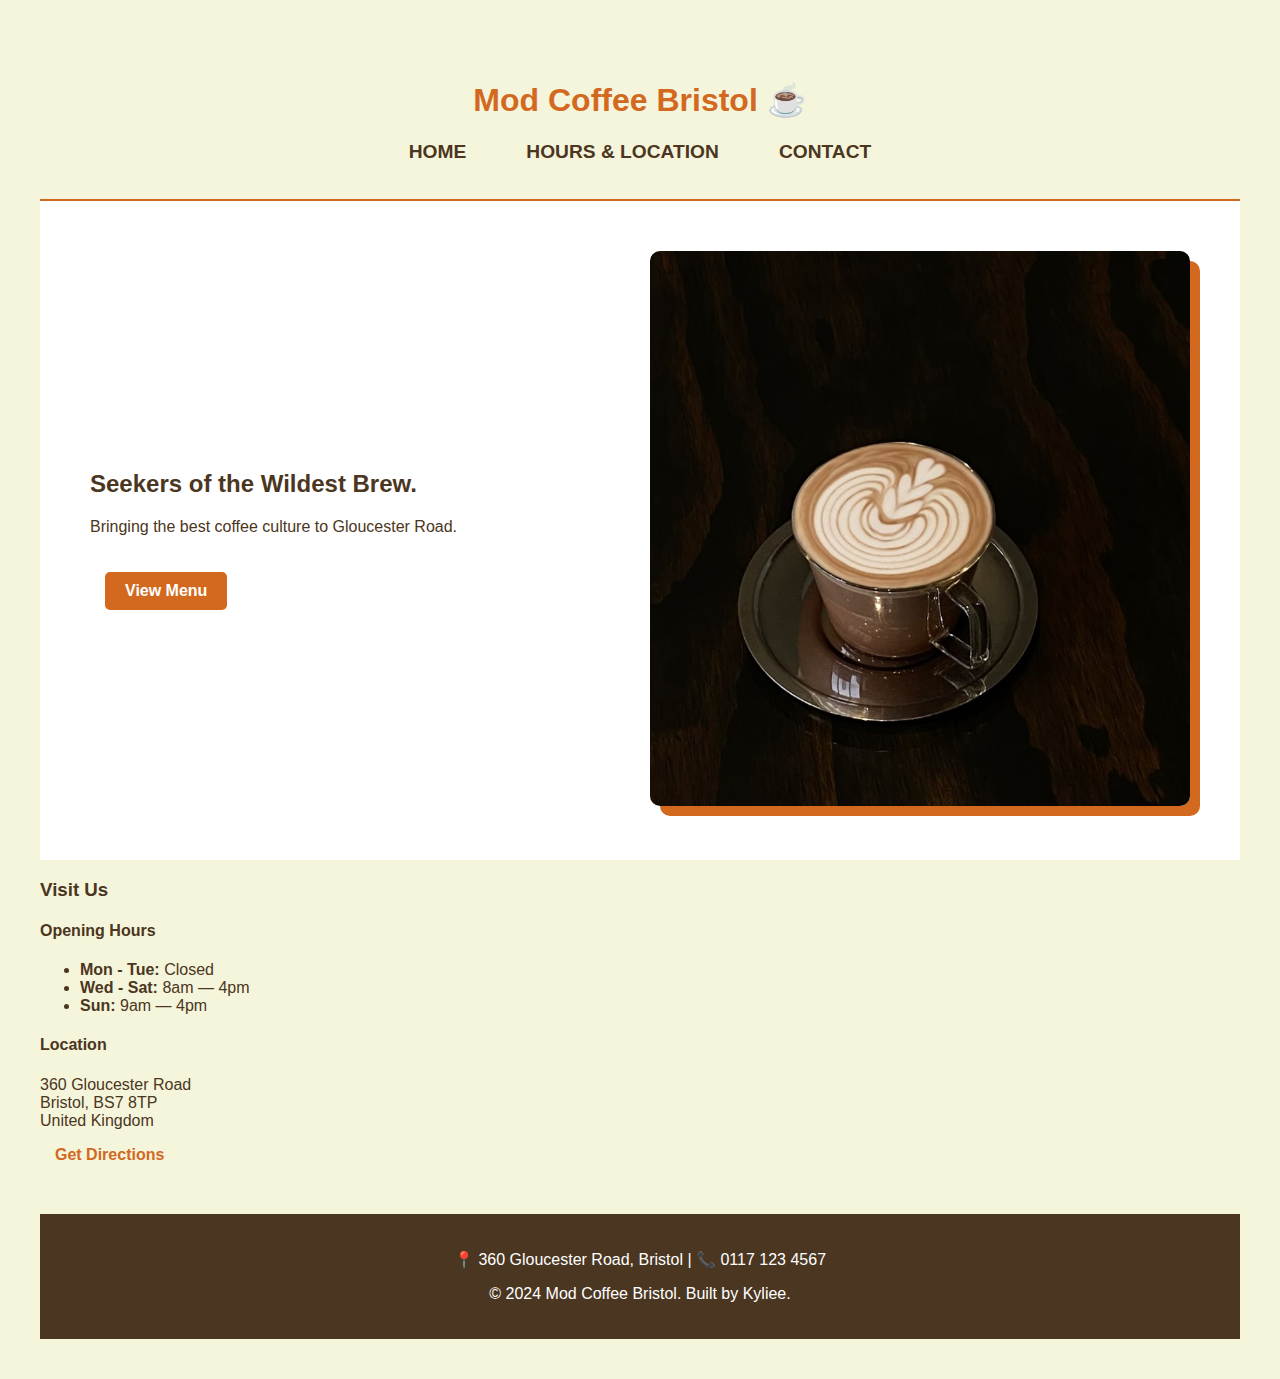
<file: index.html>
<!DOCTYPE html>
<html lang="en">
<head>
    <meta charset="UTF-8">
    <meta name="viewport" content="width=device-width, initial-scale=1.0">
    <title>Document</title>
    <link rel="stylesheet" href="style.css">
</head>
<body>
    <header>
        <nav>
            <h1>Mod Coffee Bristol ☕</h1>
            <ul>
                <li><a href="#hero">Home</a></li>
                <li><a href="#hours">Hours & Location</a></li>
                <li><a href="#contact">Contact</a></li>
            </ul>
        </nav>
    </header>

    <main>
       <section id="hero" class="hero-container">
    <div class="hero-text">
        <h2>Seekers of the Wildest Brew.</h2>
        <p>Bringing the best coffee culture to Gloucester Road.</p>
        <a href="menu.html" class="btn">View Menu</a>
    </div>
    <div class="hero-image">
        <img src="images/hero.jpg" alt="Cozy coffee shop interior">
    </div>
</section>

        <section id="hours">
            <h3>Visit Us</h3>
            
            <article>
                <h4>Opening Hours</h4>
                <ul>
                    <li><strong>Mon - Tue:</strong> Closed</li>
                    <li><strong>Wed - Sat:</strong> 8am — 4pm</li>
                    <li><strong>Sun:</strong> 9am — 4pm</li>
                </ul>
            </article>

            <article>
                <h4>Location</h4>
                <p>
                    360 Gloucester Road<br>
                    Bristol, BS7 8TP<br>
                    United Kingdom
                </p>
                <a href="https://goo.gl/maps/YOUR_MAP_LINK" target="_blank">Get Directions</a>
            </article>
        </section>
    </main>

<footer>
    <p>📍 360 Gloucester Road, Bristol | 📞 0117 123 4567</p>
    <p>&copy; 2024 Mod Coffee Bristol. Built by Kyliee.</p>
</footer>
</body>
</html>
</file>
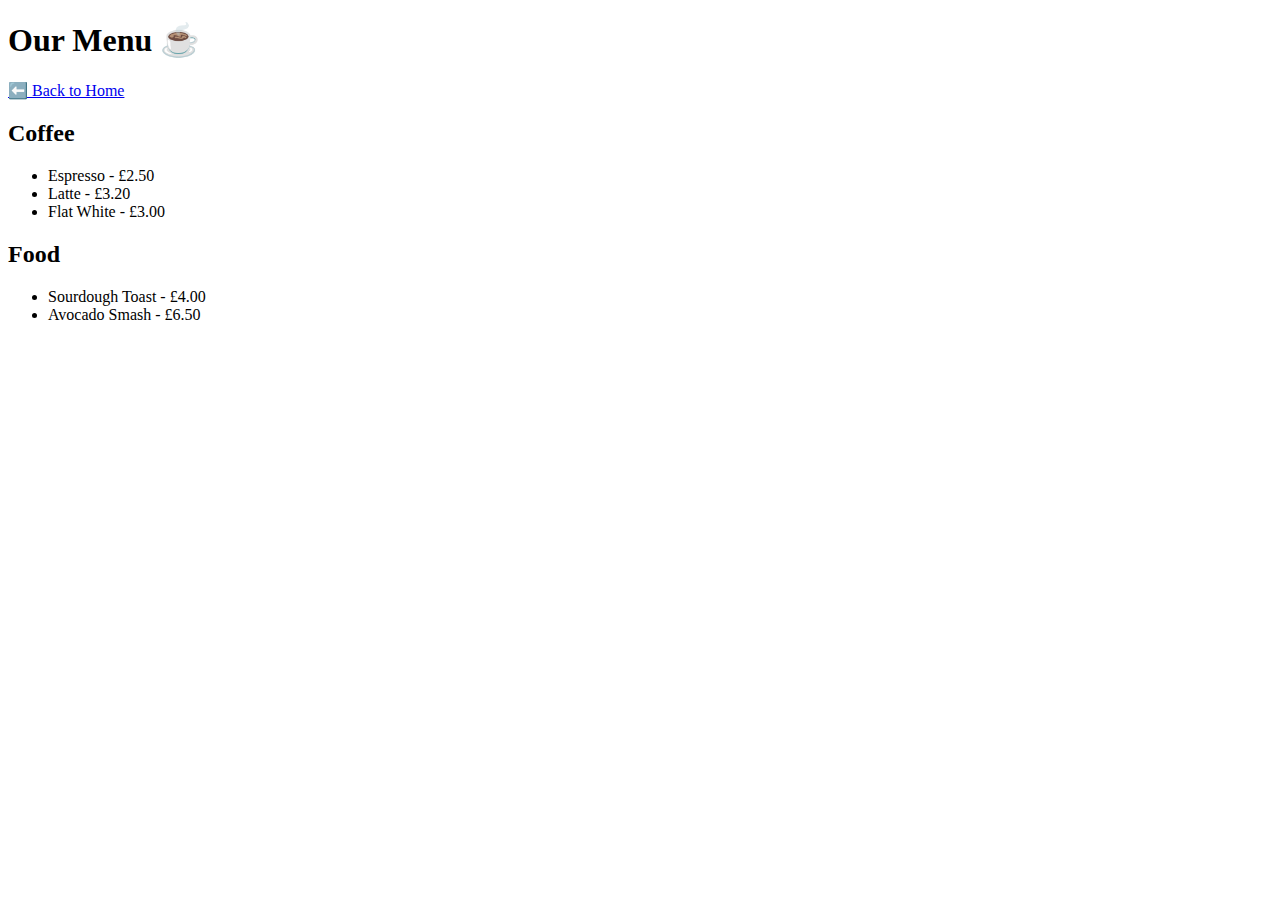
<file: menu.html>
<!DOCTYPE html>
<html lang="en">
<head>
    <meta charset="UTF-8">
    <meta name="viewport" content="width=device-width, initial-scale=1.0">
    <title>Document</title>
</head>
<body>
    <h1>Our Menu ☕</h1>
    
    <nav>
        <a href="index.html">⬅️ Back to Home</a>
    </nav>

    <h2>Coffee</h2>
    <ul>
        <li>Espresso - £2.50</li>
        <li>Latte - £3.20</li>
        <li>Flat White - £3.00</li>
    </ul>

    <h2>Food</h2>
    <ul>
        <li>Sourdough Toast - £4.00</li>
        <li>Avocado Smash - £6.50</li>
    </ul>
</body>
</html>
</file>
<file: style.css>
/* 這是 CSS，用來控制網站的樣子 */

body {
    background-color: #f5f5dc; /* 米黃色 (Beige) 背景，好似咖啡紙杯 */
    font-family: Arial, sans-serif; /* 改用無襯線字體，Modern 啲 */
    color: #4b3621; /* 深咖啡色文字 */
    margin: 40px; /* 留點邊距，唔好貼住個螢幕邊 */
}

h1 {
    color: #d2691e; /* 朱古力色標題 */
    text-align: center; /* 置中 */
}

nav {
    text-align: center; /* 導航欄置中 */
    padding: 20px;
    border-bottom: 2px solid #d2691e; /* 底部加條線 */
}

a {
    text-decoration: none; /* 唔要底線 */
    color: #d2691e;
    font-weight: bold;
    margin: 0 15px; /* 連結之間分開啲 */
}

a:hover {
    color: #4b3621; /* 滑鼠指住變深色 */
    text-decoration: underline;
}
/* style.css */

.menu-card {
    background-color: white; /* 白色卡片背景 */
    width: 300px; /* 限制卡片闊度 */
    margin: 20px auto; /* 上下留 20px，左右 auto (即係置中!) */
    padding: 20px; /* 內邊距：令啲字唔好貼住邊 */
    border: 2px solid #4b3621; /* 加個深色邊框 */
    border-radius: 10px; /* 令角變圓 (好睇好多!) */
    box-shadow: 5px 5px 10px rgba(0,0,0,0.1); /* 加少少陰影，有立體感 */
}

.menu-card h2 {
    border-bottom: 1px dashed #d2691e; /* 標題下面加虛線 */
    padding-bottom: 10px; /* 條線同字分開啲 */
}

.menu-card li {
    list-style: none; /* 唔要清單前面粒黑點 */
    margin-bottom: 10px; /* 每一行飲品分開啲 */
    font-size: 1.2rem; /* 字大粒啲 */
}
/* style.css */

/* 1. 針對 nav 裡面的 ul (清單) */
nav ul {
    display: flex; /* 召喚 Flexbox！(關鍵) */
    justify-content: center; /* 令佢地在中間集合 */
    list-style-type: none; /* 拎走前面粒黑點 */
    padding: 0; /* 清走多餘空間 */
    gap: 30px; /* 每個連結之間保持 30px 距離 (新式寫法，超好用!) */
}

/* 2. 針對 nav 裡面的 li (項目) */
nav li {
    /* 這裡暫時留空，因為 Flexbox 已經幫你在 ul 搞掂咗排版 */
}

/* 3. 美化連結文字 (如果你之前未加) */
nav a {
    text-decoration: none; /* 去底線 */
    color: #4b3621; /* 咖啡色 */
    font-weight: bold;
    font-size: 1.2rem;
    text-transform: uppercase; /* 自動變大楷 (好似高級 Cafe 咁) */
}

nav a:hover {
    color: #d2691e; /* hover 變色 */
    border-bottom: 2px solid #d2691e; /* hover 加下劃線 */
}

/* Hero Section */
.hero-container {
    display: flex; /* 令字同圖並排 */
    align-items: center; /* 垂直置中 */
    justify-content: space-between; /* 左右分開 */
    padding: 50px;
    background-color: #fff; /* 白色背景突顯 */
}

.hero-text {
    flex: 1; /* 佔一半位 */
    padding-right: 20px;
}

.hero-image {
    flex: 1; /* 佔另一半位 */
}

.hero-image img {
    width: 100%; /* 圖片自動縮放 */
    border-radius: 10px; /* 圓角 */
    box-shadow: 10px 10px 0px #d2691e; /* 型格陰影 */
}

/* 按鈕樣式 (Call to Action) */
.btn {
    display: inline-block;
    background-color: #d2691e;
    color: white;
    padding: 10px 20px;
    border-radius: 5px;
    margin-top: 20px;
}

footer {
    background-color: #4b3621; /* 深咖啡色底 */
    color: white; /* 白字 */
    text-align: center;
    padding: 20px;
    margin-top: 50px; /* 同上面內容保持距離 */
}
</file>
